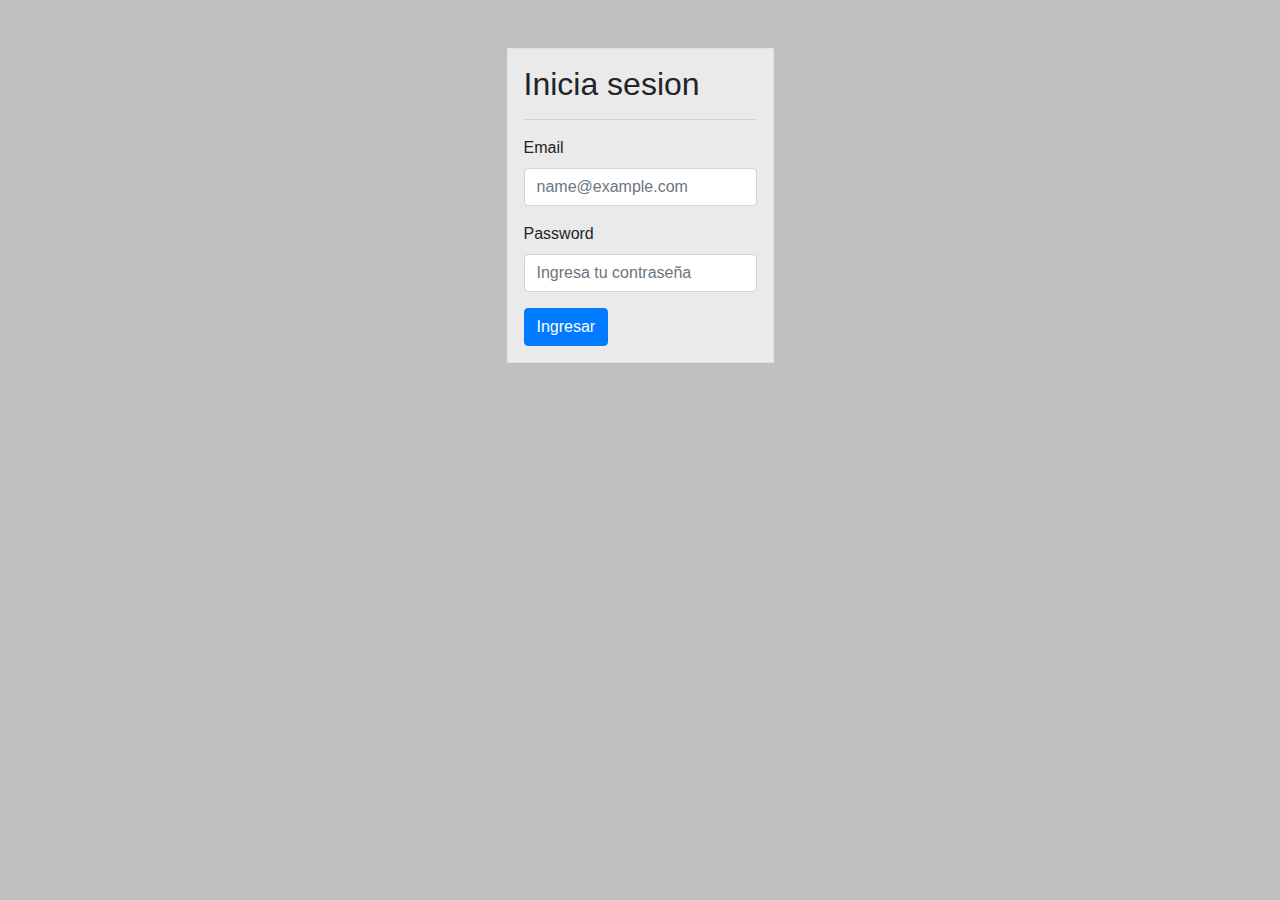
<file: index.html>
<!DOCTYPE html>
<html lang="es">
<head>
<meta charset="utf-8">
<meta name="viewport" content="width=device-width, initial-scale=1, shrink-to-fit=no">

<link rel="icon" type="image/png" href="img/logo.svg" />
<link rel="stylesheet" href="css/style.css">

<!-- Bootstrap CSS -->
<link rel="stylesheet" href="https://stackpath.bootstrapcdn.com/bootstrap/4.3.1/css/bootstrap.min.css"
    integrity="sha384-ggOyR0iXCbMQv3Xipma34MD+dH/1fQ784/j6cY/iJTQUOhcWr7x9JvoRxT2MZw1T" crossorigin="anonymous">

    <!-- icons  -->
<link href="https://fonts.googleapis.com/icon?family=Material+Icons"
        rel="stylesheet">

    <title>Login</title>
</head>
<body style="background-color: #c1bfbf;">

<div class="container">
    <div class="row">
        <div class="mx-auto border p-3 mt-5 " style="background-color: #EAEAEA;">
            <form>
                <h2>Inicia sesion</h2>
                <hr>
                <div class="form-group mt-2">
                    <label for="email">Email</label>
                    <input type="text" class="form-control" id="email" placeholder="name@example.com">
                </div>
                <div class="form-group">
                    <label for="password">Password</label>
                    <input type="email" class="form-control" id="password" placeholder="Ingresa tu contraseña">
                </div>
                <a href="home.html" role="button" class="btn btn-primary">Ingresar</a>
            </form>
        </div>
    </div>
</div>




    <!-- Optional JavaScript -->
<!-- jQuery first, then Popper.js, then Bootstrap JS -->
<script src="https://code.jquery.com/jquery-3.3.1.slim.min.js"
integrity="sha384-q8i/X+965DzO0rT7abK41JStQIAqVgRVzpbzo5smXKp4YfRvH+8abtTE1Pi6jizo" crossorigin="anonymous">
</script>
<script src="https://cdnjs.cloudflare.com/ajax/libs/popper.js/1.14.7/umd/popper.min.js"
integrity="sha384-UO2eT0CpHqdSJQ6hJty5KVphtPhzWj9WO1clHTMGa3JDZwrnQq4sF86dIHNDz0W1" crossorigin="anonymous">
</script>
<script src="https://stackpath.bootstrapcdn.com/bootstrap/4.3.1/js/bootstrap.min.js"
integrity="sha384-JjSmVgyd0p3pXB1rRibZUAYoIIy6OrQ6VrjIEaFf/nJGzIxFDsf4x0xIM+B07jRM" crossorigin="anonymous">
</script>
</body>

</html>
</file>
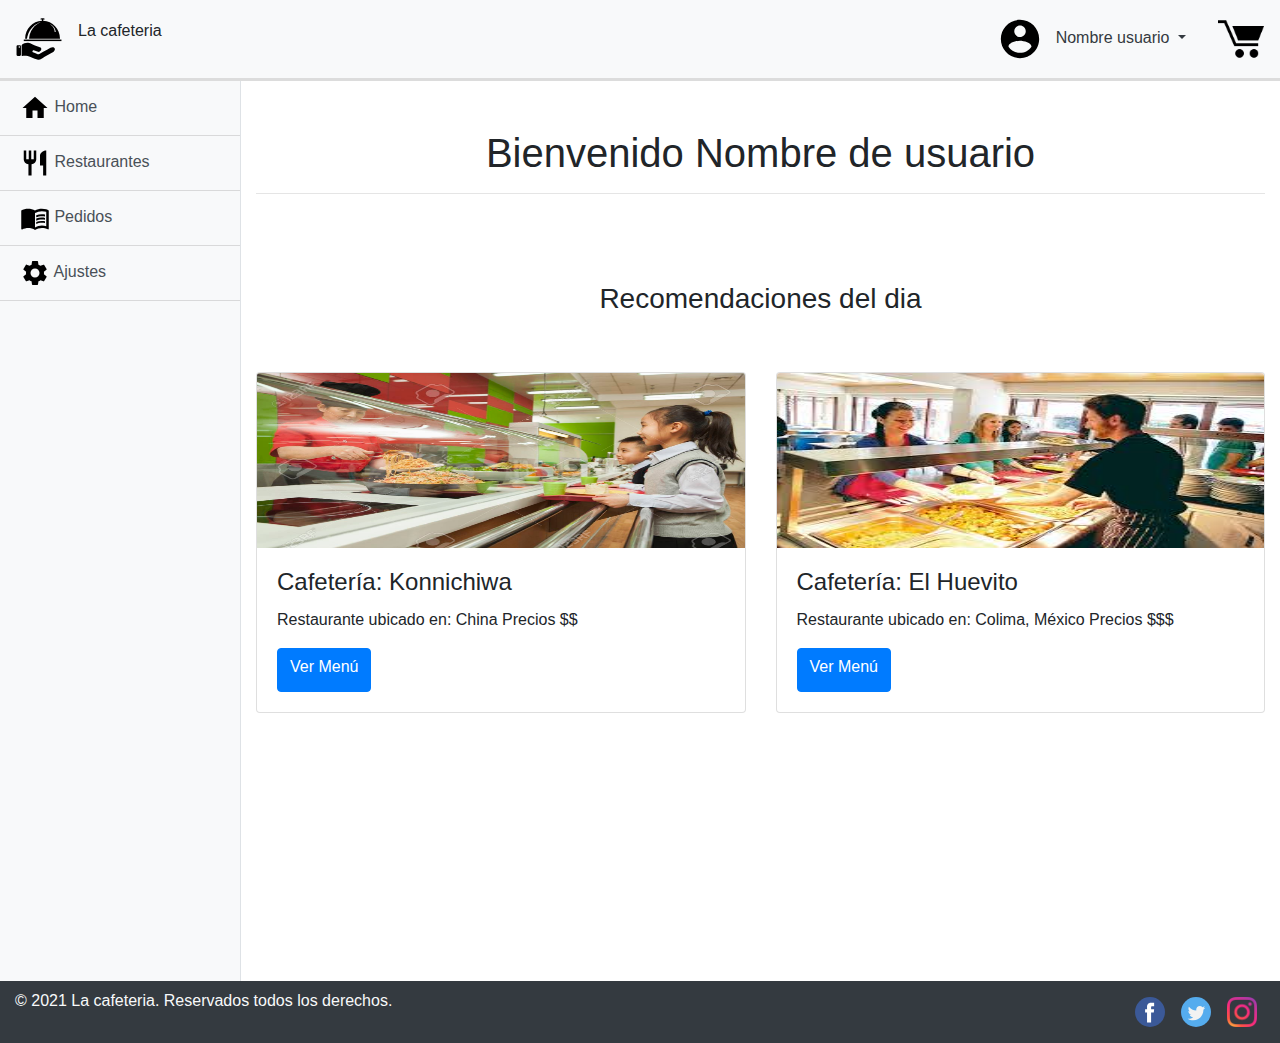
<file: home.html>
<!DOCTYPE html>
<html lang="es">
<head>
<meta charset="utf-8">
<meta name="viewport" content="width=device-width, initial-scale=1, shrink-to-fit=no">

<link rel="icon" type="image/png" href="img/logo.svg" />
<link rel="stylesheet" href="css/style.css">

<!-- Bootstrap CSS -->
<link rel="stylesheet" href="https://stackpath.bootstrapcdn.com/bootstrap/4.3.1/css/bootstrap.min.css"
    integrity="sha384-ggOyR0iXCbMQv3Xipma34MD+dH/1fQ784/j6cY/iJTQUOhcWr7x9JvoRxT2MZw1T" crossorigin="anonymous">

    <!-- icons  -->
<link href="https://fonts.googleapis.com/icon?family=Material+Icons"
        rel="stylesheet">

    <title>Home</title>
</head>
<body>
    <nav class="navbar navbar-expand-lg navbar-dark colorNavbar " id="navbar">
        <a class="navbar-brand" href="home.html">
            <img src="img/logo.svg"  width="46" height="46" class="d-inline-block align-top" alt="home" loading="lazy">
        </a>
    
        <div class="collapse navbar-collapse " id="navbarSupportedContent">
        <ul class="navbar-nav ">
            <li class="nav-item active">
                <p>La cafeteria</p>
            </li>
        </ul>
        </div>
        <div class="collapse navbar-collapse" id="navbarDropdown">
            <ul class="navbar-nav ml-auto mt-2 mt-lg-0">
                <li class="nav-item dropdown">
                    <a class="nav-link text-dark dropdown-toggle" href="#" role="button"
                    data-toggle="dropdown" aria-haspopup="true" aria-expanded="false" >
                    <img src="img/user.svg" width="46" height="46" alt="User" class="img-fluid rounded-circle avatar mr-2"/>
                    Nombre usuario
                    </a>
                <div class="dropdown-menu dropdown-menu-dark" aria-labelledby="navbarDropdown">
                    <a class="dropdown-item" href="settings.html">Mi perfil</a>
                    <div class="dropdown-divider"></div>
                    <a class="dropdown-item" href="#">Cerrar sesión</a>
                </div>
                </li>
            </ul>
            <div class="ml-4">
                <a href="#" aria-label="carrito">
                    <img src="img/cart.png" width="46" height="46" alt="">
                </a>
            </div>
            <div class="divider"></div>
        </div>
    </nav>

<div class="d-flex" id="wrapper">
    <div class="bg-light border-right" id="sidebar-wrapper">
        <div class="list-group list-group-flush">
            <a href="home.html" class="list-group-item list-group-item-action bg-light"><img src="img/home.svg" width="30" height="30" alt=""> Home</a>
            <a href="restaurant.html" class="list-group-item list-group-item-action bg-light"><img src="img/restaurant.svg" width="30" height="30" alt=""> Restaurantes</a>
            <a href="pedidos.html" class="list-group-item list-group-item-action bg-light"><img src="img/pedido.svg" width="30" height="30" alt=""> Pedidos</a>
            <a href="settings.html" class="list-group-item list-group-item-action bg-light"><img src="img/settings.svg" width="30" height="30" alt=""> Ajustes</a>
        </div>
        <div class="m-3 float-right">
        </div>
    </div>

    <!-- contenido de pagina  -->
    <div id="page-content-wrapper">
            <div class="container">
                <div class="row">
                    <div class="text-center mt-5 mb-4 col-12">
                        <h1 class="mb-3">Bienvenido Nombre de usuario</h1>
                        <hr>
                    </div>
                    <div class="text-center mt-5 mb-4 col-12">
                        <h3 class="mb-3">Recomendaciones del dia</h3>
                    </div>

                                    <!-- card  -->
                <div class="col-sm-12 col-md-6 mb-4 mt-3">
                    <div class="card " >
                    <img src="img/restaurantes/cafeteria1.jpg" width="288" height="175" class="card-img-top fadeimg" alt="">
                    <div class="card-body">
                        <h4 class="card-title">Cafetería: Konnichiwa</h4>
                        <p class="card-text">Restaurante ubicado en: China Precios $$</p>
                        <a href="menu.html" id="btnCard" class="btn btn-primary">Ver Menú</a>
                    </div>
                    </div>
                </div>
                <!-- card  -->
                <div class="col-sm-12 col-md-6 mb-4 mt-3">
                    <div class="card " >
                    <img src="img/restaurantes/cafeteria2.jpg" width="288" height="175" class="card-img-top fadeimg" alt="">
                    <div class="card-body">
                        <h4 class="card-title">Cafetería: El Huevito</h4>
                        <p class="card-text">Restaurante ubicado en: Colima, México Precios $$$</p>
                        <a href="menu.html" class="btn btn-primary" id="btnCard">Ver Menú</a>
                    </div>
                    </div>
                </div>
            </div>
        </div>
    </div>
    
</div>

<footer class=" bd-footer bg-dark text-light py-2">
    <div class="container-fluid">
        <div class="row">
            <div class="col-6 ">
                <p>© 2021 La cafeteria. Reservados todos los derechos.</p>
            </div>

            <div class="col-6">
                <div class="d-flex flex-row bd-highlight float-right">
                    <div class="p-2 bd-highlight">
                        <a href="https://www.facebook.com">
                            <img src="img/facebookn.svg" width="30" height="30" alt="facebook">
                        </a>
                    </div>
                    <div class="p-2 bd-highlight">
                        <a href="https://twitter.com">
                            <img src="img/gorjeo.svg" width="30" height="30" alt="twitter">
                        </a>
                    </div>
                    <div class="p-2 bd-highlight">
                        <a href="https://www.instagram.com">
                            <img src="img/insta.png" width="30" height="30" alt="instagram">
                        </a>
                    </div>
                </div>
            </div>
        </div>
    </div>
</footer>

<script>
    $("#menu-toggle").click(function(e) {
        e.preventDefault();
        $("#wrapper").toggleClass("toggled");
    });
</script>


    <!-- Optional JavaScript -->
<!-- jQuery first, then Popper.js, then Bootstrap JS -->
<script src="https://code.jquery.com/jquery-3.3.1.slim.min.js"
integrity="sha384-q8i/X+965DzO0rT7abK41JStQIAqVgRVzpbzo5smXKp4YfRvH+8abtTE1Pi6jizo" crossorigin="anonymous">
</script>
<script src="https://cdnjs.cloudflare.com/ajax/libs/popper.js/1.14.7/umd/popper.min.js"
integrity="sha384-UO2eT0CpHqdSJQ6hJty5KVphtPhzWj9WO1clHTMGa3JDZwrnQq4sF86dIHNDz0W1" crossorigin="anonymous">
</script>
<script src="https://stackpath.bootstrapcdn.com/bootstrap/4.3.1/js/bootstrap.min.js"
integrity="sha384-JjSmVgyd0p3pXB1rRibZUAYoIIy6OrQ6VrjIEaFf/nJGzIxFDsf4x0xIM+B07jRM" crossorigin="anonymous">
</script>
</body>

</html>
</file>
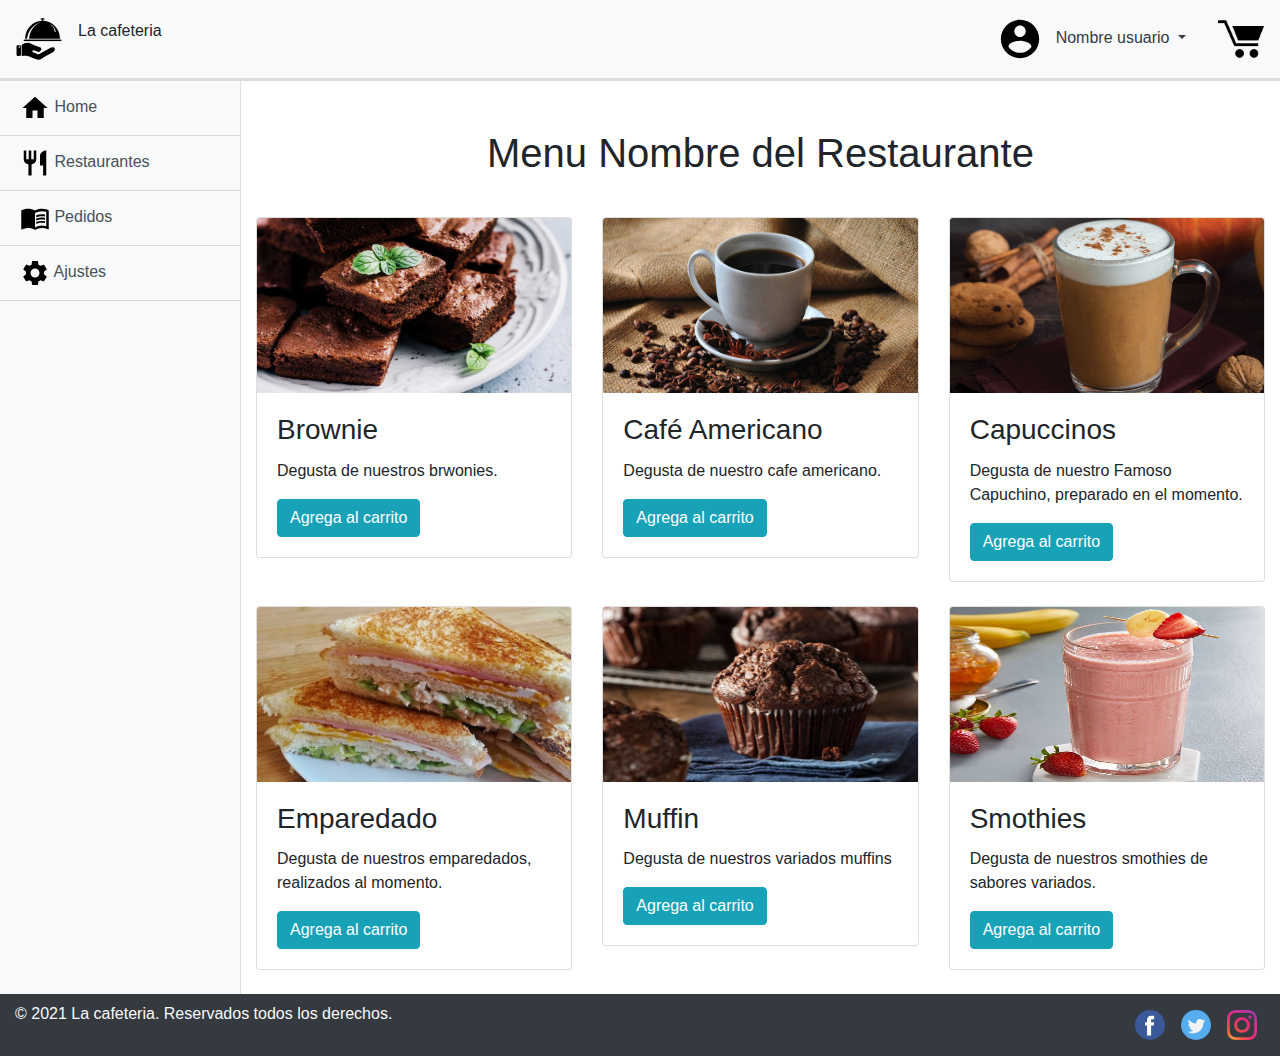
<file: menu.html>
<!DOCTYPE html>
<html lang="es">
<head>
<meta charset="utf-8">
<meta name="viewport" content="width=device-width, initial-scale=1, shrink-to-fit=no">

<link rel="icon" type="image/png" href="img/logo.svg" />
<link rel="stylesheet" href="css/style.css">

<!-- Bootstrap CSS -->
<link rel="stylesheet" href="https://stackpath.bootstrapcdn.com/bootstrap/4.3.1/css/bootstrap.min.css"
    integrity="sha384-ggOyR0iXCbMQv3Xipma34MD+dH/1fQ784/j6cY/iJTQUOhcWr7x9JvoRxT2MZw1T" crossorigin="anonymous">

    <!-- icons  -->
<link href="https://fonts.googleapis.com/icon?family=Material+Icons"
        rel="stylesheet">

    <title>Menu</title>
</head>
<body>
    <nav class="navbar navbar-expand-lg navbar-dark colorNavbar " id="navbar">
        <a class="navbar-brand" href="home.html">
            <img src="img/logo.svg"  width="46" height="46" class="d-inline-block align-top" alt="home" loading="lazy">
        </a>
    
        <div class="collapse navbar-collapse " id="navbarSupportedContent">
        <ul class="navbar-nav ">
            <li class="nav-item active">
                <p>La cafeteria</p>
            </li>
        </ul>
        </div>
        <div class="collapse navbar-collapse" id="navbarDropdown">
            <ul class="navbar-nav ml-auto mt-2 mt-lg-0">
                <li class="nav-item dropdown">
                    <a class="nav-link text-dark dropdown-toggle" href="#" role="button"
                    data-toggle="dropdown" aria-haspopup="true" aria-expanded="false" >
                    <img src="img/user.svg" width="46" height="46" alt="User" class="img-fluid rounded-circle avatar mr-2"/>
                    Nombre usuario
                    </a>
                <div class="dropdown-menu dropdown-menu-dark" aria-labelledby="navbarDropdown">
                    <a class="dropdown-item" href="settings.html">Mi perfil</a>
                    <div class="dropdown-divider"></div>
                    <a class="dropdown-item" href="#">Cerrar sesión</a>
                </div>
                </li>
            </ul>
            <div class="ml-4">
                <a href="#" aria-label="carrito">
                    <img src="img/cart.png" width="46" height="46" alt="">
                </a>
            </div>
            <div class="divider"></div>
        </div>
    </nav>

<div class="d-flex" id="wrapper">
    <div class="bg-light border-right" id="sidebar-wrapper">
        <div class="list-group list-group-flush">
            <a href="home.html" class="list-group-item list-group-item-action bg-light"><img src="img/home.svg" width="30" height="30" alt=""> Home</a>
            <a href="restaurant.html" class="list-group-item list-group-item-action bg-light"><img src="img/restaurant.svg" width="30" height="30" alt=""> Restaurantes</a>
            <a href="pedidos.html" class="list-group-item list-group-item-action bg-light"><img src="img/pedido.svg" width="30" height="30" alt=""> Pedidos</a>
            <a href="settings.html" class="list-group-item list-group-item-action bg-light"><img src="img/settings.svg" width="30" height="30" alt=""> Ajustes</a>
        </div>
        <div class="m-3 float-right">
        </div>
    </div>

    <!-- contenido de pagina  -->
    <div id="page-content-wrapper">
        <div class="container">
            <div class="row">
                <div class="text-center mt-5 mb-4 col-12">
                    <h1 class="mb-3">Menu Nombre del Restaurante</h1>
                </div>
            
                <div class="col-sm-12 col-md-4 mb-4">
                    <div class="card " >
                    <img src="img/restaurantes/brownie.jpg" width="288" height="175" class="card-img-top fadeimg" alt="...">
                    <div class="card-body">
                        <h3 class="card-title">Brownie</h3>
                        <p class="card-text">
                            Degusta de nuestros brwonies.
                        </p>
                        <a href="" class="btn btn-info borde">
                            Agrega al carrito
                        </a>
                    </div>
                    </div>
                </div>
            
                <div class="col-sm-12 col-md-4 mb-4">
                    <div class="card " >
                    <img src="img/restaurantes/cafe.jpg" width="288" height="175" class="card-img-top fadeimg" alt="...">
                    <div class="card-body">
                        <h3 class="card-title">Café Americano</h3>
                        <p class="card-text">
                            Degusta de nuestro cafe americano.
                        </p>
                        <a href="" class="btn btn-info borde">
                            Agrega al carrito
                        </a>
                    </div>
                    </div>
                </div>
            
                <div class="col-sm-12 col-md-4 mb-4">
                    <div class="card " >
                    <img src="img/restaurantes/capu.jpg" width="288" height="175" class="card-img-top fadeimg" alt="...">
                    <div class="card-body">
                        <h3 class="card-title">Capuccinos</h3>
                        <p class="card-text">
                            Degusta de nuestro Famoso Capuchino, preparado en el momento.
                        </p>
                        <a href="" class="btn btn-info borde">
                            Agrega al carrito
                        </a>
                    </div>
                    </div>
                </div>
        
                <div class="col-sm-12 col-md-4 mb-4">
                    <div class="card " >
                    <img src="img/restaurantes/emparedado.jpg" width="288" height="175" class="card-img-top fadeimg" alt="...">
                    <div class="card-body">
                        <h3 class="card-title">Emparedado</h3>
                        <p class="card-text">
                            Degusta de nuestros emparedados, realizados al momento.
                        </p>
                        <a href="" class="btn btn-info borde">
                            Agrega al carrito
                        </a>
                    </div>
                    </div>
                </div>
        
                <div class="col-sm-12 col-md-4 mb-4">
                    <div class="card " >
                    <img src="img/restaurantes/muffin.jpg" width="288" height="175" class="card-img-top fadeimg" alt="...">
                    <div class="card-body">
                        <h3 class="card-title">Muffin</h3>
                        <p class="card-text">
                            Degusta de nuestros variados muffins
                        </p>
                        <a href="" class="btn btn-info borde">
                            Agrega al carrito
                        </a>
                    </div>
                    </div>
                </div>
                <div class="col-sm-12 col-md-4 mb-4">
                    <div class="card " >
                    <img src="img/restaurantes/smoothie.jpg" width="288" height="175" class="card-img-top fadeimg" alt="...">
                    <div class="card-body">
                        <h3 class="card-title">Smothies</h3>
                        <p class="card-text">
                            Degusta de nuestros smothies de sabores variados.
                        </p>
                        <a href="" class="btn btn-info borde">
                            Agrega al carrito
                        </a>
                    </div>
                    </div>
                </div>
            </div>
        </div>
    </div>
    
</div>

<footer class=" bd-footer bg-dark text-light py-2">
    <div class="container-fluid">
        <div class="row">
            <div class="col-6 ">
                <p>© 2021 La cafeteria. Reservados todos los derechos.</p>
            </div>

            <div class="col-6">
                <div class="d-flex flex-row bd-highlight float-right">
                    <div class="p-2 bd-highlight">
                        <a href="https://www.facebook.com">
                            <img src="img/facebookn.svg" width="30" height="30" alt="facebook">
                        </a>
                    </div>
                    <div class="p-2 bd-highlight">
                        <a href="https://twitter.com">
                            <img src="img/gorjeo.svg" width="30" height="30" alt="twitter">
                        </a>
                    </div>
                    <div class="p-2 bd-highlight">
                        <a href="https://www.instagram.com">
                            <img src="img/insta.png" width="30" height="30" alt="instagram">
                        </a>
                    </div>
                </div>
            </div>
        </div>
    </div>
</footer>

<script>
    $("#menu-toggle").click(function(e) {
        e.preventDefault();
        $("#wrapper").toggleClass("toggled");
    });
</script>


    <!-- Optional JavaScript -->
<!-- jQuery first, then Popper.js, then Bootstrap JS -->
<script src="https://code.jquery.com/jquery-3.3.1.slim.min.js"
integrity="sha384-q8i/X+965DzO0rT7abK41JStQIAqVgRVzpbzo5smXKp4YfRvH+8abtTE1Pi6jizo" crossorigin="anonymous">
</script>
<script src="https://cdnjs.cloudflare.com/ajax/libs/popper.js/1.14.7/umd/popper.min.js"
integrity="sha384-UO2eT0CpHqdSJQ6hJty5KVphtPhzWj9WO1clHTMGa3JDZwrnQq4sF86dIHNDz0W1" crossorigin="anonymous">
</script>
<script src="https://stackpath.bootstrapcdn.com/bootstrap/4.3.1/js/bootstrap.min.js"
integrity="sha384-JjSmVgyd0p3pXB1rRibZUAYoIIy6OrQ6VrjIEaFf/nJGzIxFDsf4x0xIM+B07jRM" crossorigin="anonymous">
</script>
</body>

</html>
</file>
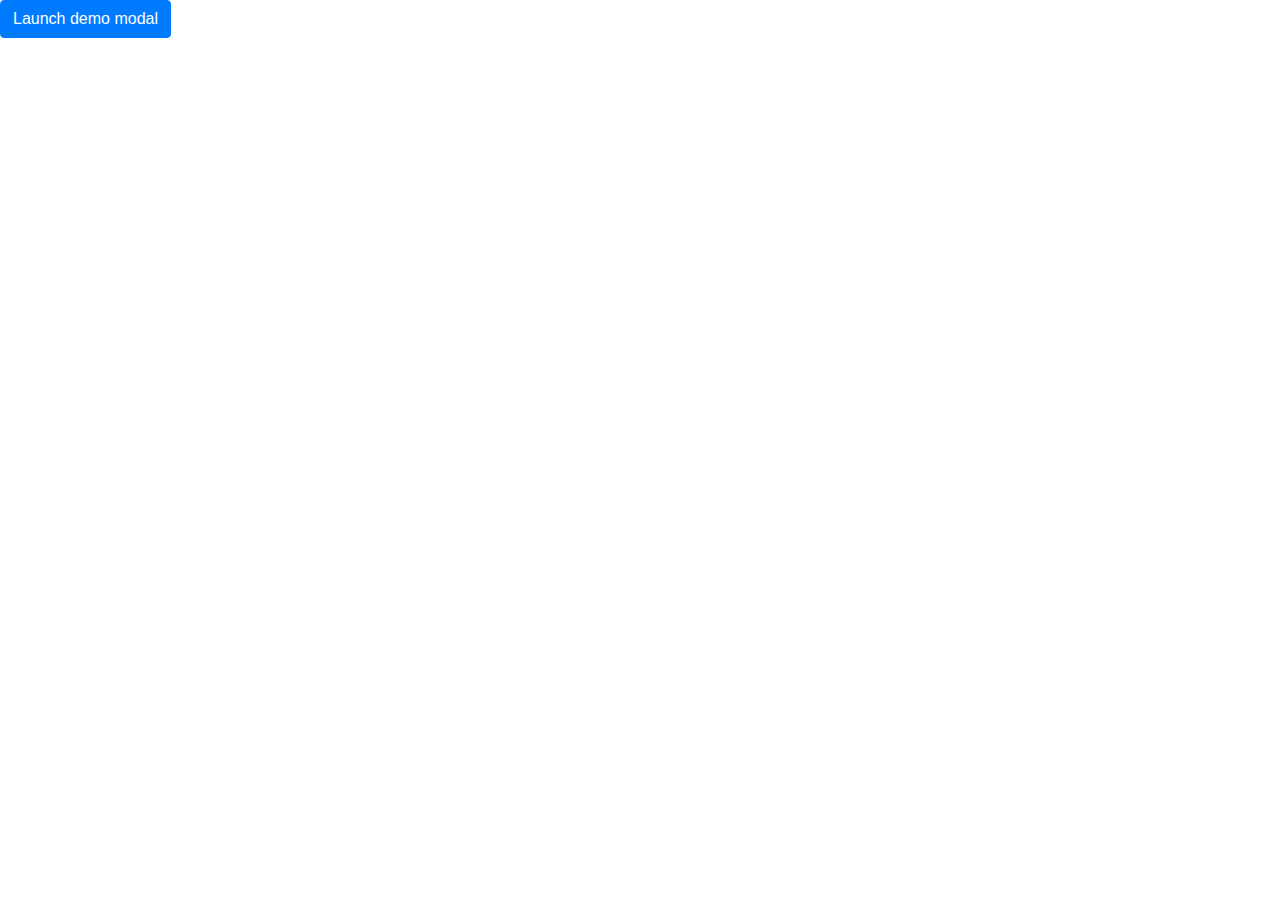
<file: modal.html>
<!DOCTYPE html>
<html lang="en">
<head>
    <meta charset="UTF-8">
    <meta name="viewport" content="width=device-width, initial-scale=1.0">
    <!-- Bootstrap CSS -->
    <link rel="stylesheet" href="https://stackpath.bootstrapcdn.com/bootstrap/4.3.1/css/bootstrap.min.css" integrity="sha384-ggOyR0iXCbMQv3Xipma34MD+dH/1fQ784/j6cY/iJTQUOhcWr7x9JvoRxT2MZw1T" crossorigin="anonymous">
    <link rel="stylesheet" href="css\style.css">
    <title>Document</title>
</head>
<body>
    <!-- Modal -->
    <!-- Button trigger modal -->
    <button type="button" class="btn btn-primary" data-toggle="modal" data-target="#exampleModal">
        Launch demo modal
    </button>
    
    <!-- Modal -->
    <div class="modal fade bd-example-modal-lg" id="exampleModal" tabindex="-1" role="dialog" aria-labelledby="exampleModalLabel" aria-hidden="true">
        <div class="modal-dialog modal-lg" role="document">
        <div class="modal-content">
            <div class="modal-header">
            <h5 class="modal-title" id="exampleModalLabel">Carrito de Compras</h5>
            <button type="button" class="close" data-dismiss="modal" aria-label="Close">
                <span aria-hidden="true">&times;</span>
            </button>
            </div>
            <div class="modal-body">
                <!-- inicia Row -->
                <div class="row mb-2">
                    <div class="col-3">
                        <img src="./img/comida/taco.jpg" class="img-fluid" alt="Responsive image">
                    </div>
                    <div class="col-3">Tacos al pastor</div>
                    <div class="col-3">
                        <div class="input-group mb-3">
                            <div class="input-group-prepend">
                              <button class="btn btn-outline-secondary" type="button">-</button>
                            </div>
                            <input type="number" class="form-control" placeholder="" aria-label="Cantidad" aria-describedby="basic-addon1">
                            <div class="input-group-append">
                                <button class="btn btn-outline-secondary" type="button">+</button>
                              </div>
                          </div>
                    </div>
                    <div class="col-2">
                        <div class="input-group mb-3">
                            <div class="input-group-prepend">
                              <span class="input-group-text">$</span>
                              <span class="input-group-text">0.00</span>
                            </div>
                          </div>
                    </div>
                </div>
                <!-- Termina Row -->
                <!-- inicia Row -->
                <div class="row mb-2">
                    <div class="col-3">
                        <img src="./img/comida/taco.jpg" class="img-fluid" alt="Responsive image">
                    </div>
                    <div class="col-3">Tacos al pastor</div>
                    <div class="col-3">
                        <div class="input-group mb-3">
                            <div class="input-group-prepend">
                              <button class="btn btn-outline-secondary" type="button">-</button>
                            </div>
                            <input type="number" class="form-control" placeholder="" aria-label="Cantidad" aria-describedby="basic-addon1">
                            <div class="input-group-append">
                                <button class="btn btn-outline-secondary" type="button">+</button>
                              </div>
                          </div>
                    </div>
                    <div class="col-3">
                        <div class="input-group mb-3">
                            <div class="input-group-prepend">
                              <span class="input-group-text">$</span>
                              <span class="input-group-text">0.00</span>
                            </div>
                          </div>
                    </div>
                </div>
                <!-- Termina Row -->
                <!-- inicia Row -->
                <div class="row mb-2">
                    <div class="col-3">
                        <img src="./img/comida/taco.jpg" class="img-fluid" alt="Responsive image">
                    </div>
                    <div class="col-3">Tacos al pastor</div>
                    <div class="col-3">
                        <div class="input-group mb-3">
                            <div class="input-group-prepend">
                              <button class="btn btn-outline-secondary" type="button">-</button>
                            </div>
                            <input type="number" class="form-control" placeholder="" aria-label="Cantidad" aria-describedby="basic-addon1">
                            <div class="input-group-append">
                                <button class="btn btn-outline-secondary" type="button">+</button>
                              </div>
                          </div>
                    </div>
                    <div class="col-2">
                        <div class="input-group mb-3">
                            <div class="input-group-prepend">
                              <span class="input-group-text">$</span>
                              <span class="input-group-text">0.00</span>
                            </div>
                          </div>
                    </div>
                </div>
                <!-- Termina Row -->
                
            </div>
            <div class="modal-footer">
            <button type="button" class="btn btn-secondary" data-dismiss="modal">Cerrar</button>
            <button type="button" class="btn btn-primary">Pagar</button>
            </div>
        </div>
        </div>
    </div>
    <!-- Acaba el modal -->
    <script src="https://code.jquery.com/jquery-3.2.1.slim.min.js" integrity="sha384-KJ3o2DKtIkvYIK3UENzmM7KCkRr/rE9/Qpg6aAZGJwFDMVNA/GpGFF93hXpG5KkN" crossorigin="anonymous"></script>
    <script src="https://cdnjs.cloudflare.com/ajax/libs/popper.js/1.12.9/umd/popper.min.js" integrity="sha384-ApNbgh9B+Y1QKtv3Rn7W3mgPxhU9K/ScQsAP7hUibX39j7fakFPskvXusvfa0b4Q" crossorigin="anonymous"></script>
    <script src="https://maxcdn.bootstrapcdn.com/bootstrap/4.0.0/js/bootstrap.min.js" integrity="sha384-JZR6Spejh4U02d8jOt6vLEHfe/JQGiRRSQQxSfFWpi1MquVdAyjUar5+76PVCmYl" crossorigin="anonymous"></script>
</body>
</html>
</file>
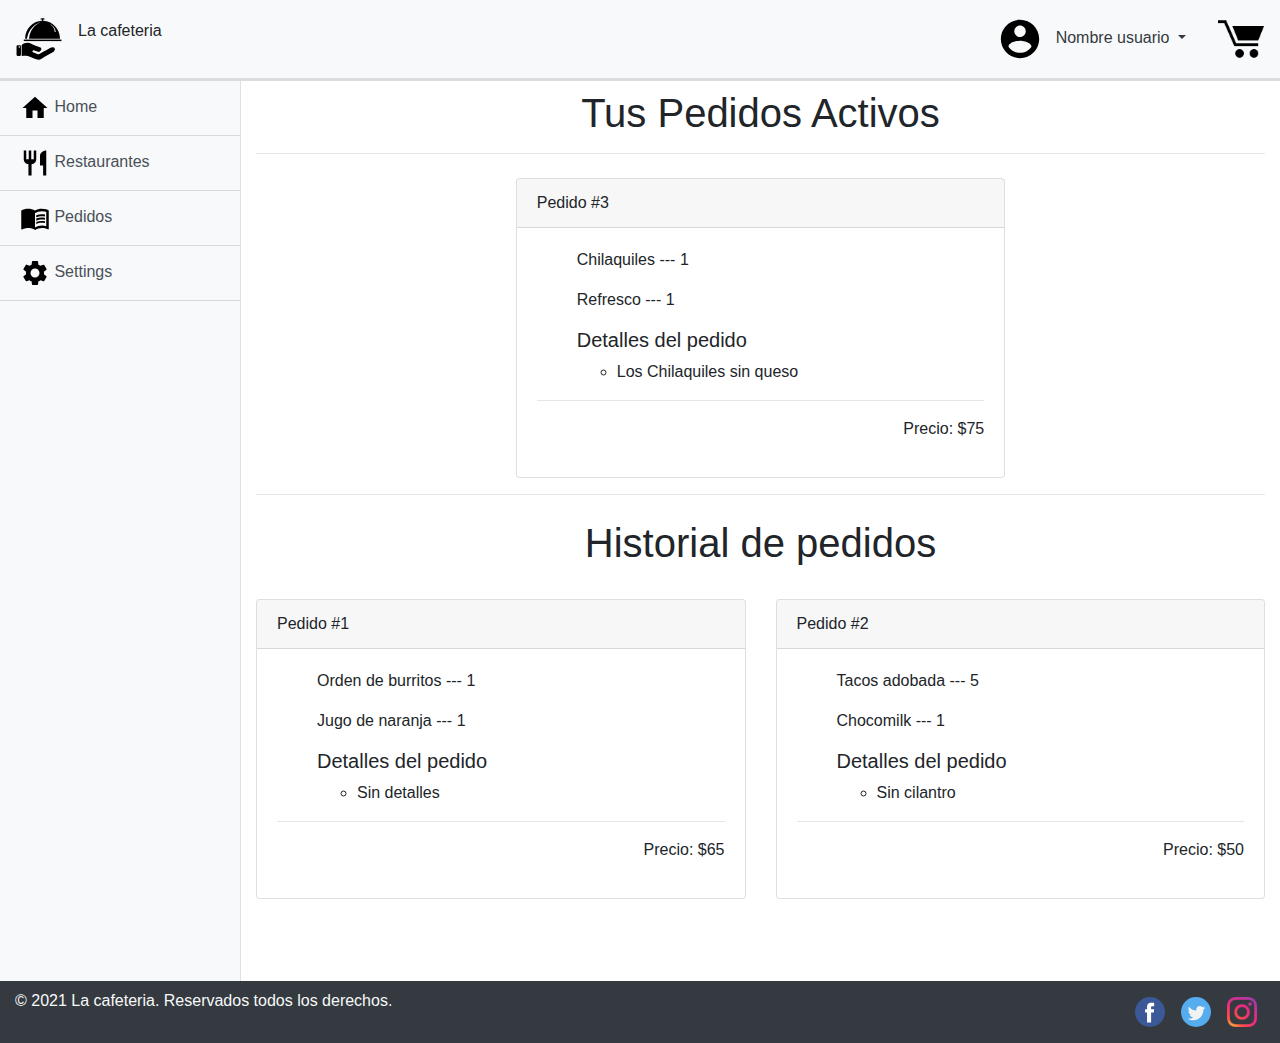
<file: pedidos.html>
<html lang="en">
<head>
<meta charset="utf-8">
<meta name="viewport" content="width=device-width, initial-scale=1, shrink-to-fit=no">

<link rel="icon" type="image/png" href="img/logo.svg" />
<link rel="stylesheet" href="css/style.css">

<!-- Bootstrap CSS -->
<link rel="stylesheet" href="https://stackpath.bootstrapcdn.com/bootstrap/4.3.1/css/bootstrap.min.css"
    integrity="sha384-ggOyR0iXCbMQv3Xipma34MD+dH/1fQ784/j6cY/iJTQUOhcWr7x9JvoRxT2MZw1T" crossorigin="anonymous">

    <!-- icons  -->
<link href="https://fonts.googleapis.com/icon?family=Material+Icons"
        rel="stylesheet">

    <title>Tus Pedidos</title>
</head>
<body>
    <nav class="navbar navbar-expand-lg navbar-dark colorNavbar " id="navbar">
        <a class="navbar-brand" href="index.html">
            <img src="img/logo.svg"  width="46" height="46" class="d-inline-block align-top" alt="home" loading="lazy">
        </a>
        </button>
    
        <div class="collapse navbar-collapse " id="navbarSupportedContent">
        <ul class="navbar-nav ">
            <li class="nav-item active">
                <p>La cafeteria</p>
            </li>
        </ul>
        </div>
        <div class="collapse navbar-collapse" id="navbarDropdown">
            <ul class="navbar-nav ml-auto mt-2 mt-lg-0">
                <li class="nav-item dropdown">
                    <a class="nav-link text-dark dropdown-toggle" href="#" id="navbarDropdown" role="button"
                    data-toggle="dropdown" aria-haspopup="true" aria-expanded="false" aria-label="Dropdown User Menu">
                    <img src="img/user.svg" width="46" height="46" class="img-fluid rounded-circle avatar mr-2"
                    alt="User" />
                    Nombre usuario
                    </a>
                <div class="dropdown-menu dropdown-menu-dark" aria-labelledby="navbarDropdown">
                    <a class="dropdown-item" href="#">Mi perfil</a>
                    <div class="dropdown-divider"></div>
                    <a class="dropdown-item" href="#">Cerrar sesión</a>
                </div>
                </li>
            </ul>
            <div class="ml-4">
                <a href="">
                    <img src="img/cart.png" width="46" height="46" alt="">
                </a>
            </div>
            <div class="divider"></div>
        </div>
    </nav>

<div class="d-flex" id="wrapper">
    <div class="bg-light border-right" id="sidebar-wrapper">
        <div class="list-group list-group-flush">
            <a href="index.html" class="list-group-item list-group-item-action bg-light"><img src="img/home.svg" width="30" height="30" alt=""> Home</a>
            <a href="restaurant.html" class="list-group-item list-group-item-action bg-light"><img src="img/restaurant.svg" width="30" height="30" alt=""> Restaurantes</a>
            <a href="pedidos.html" class="list-group-item list-group-item-action bg-light"><img src="img/pedido.svg" width="30" height="30" alt=""> Pedidos</a>
            <a href="settings.html" class="list-group-item list-group-item-action bg-light"><img src="img/settings.svg" width="30" height="30" alt=""> Settings</a>
        </div>
        <div class="m-3 float-right">
        </div>
    </div>

    <!-- contenido de pagina  -->
    <div id="page-content-wrapper">
        <div class="container-fluid">
            <div class="row">
                <div class="col-12 text-center mt-2">
                    <h1>Tus Pedidos Activos</h1>
                    <hr>
                </div>
                <div class="col-6 mx-auto mt-2">
                    <div class="card">
                        <div class="card-header">
                            Pedido #3
                        </div>
                        <div class="card-body">
                            <ul style="list-style-type:none;">
                                <li>
                                    <p>Chilaquiles --- 1</p>
                                </li>
                                <li>
                                    <p>Refresco --- 1</p>
                                </li>
                                <li>
                                    <h5>
                                        Detalles del pedido
                                    </h5>
                                </li>
                                <ul>
                                    <li>
                                        Los Chilaquiles sin queso
                                    </li>
                                </ul>
                            </ul>
                            <hr>
                            <div class="float-right">
                                <p>Precio: $75</p>
                            </div>
                        </div>
                    </div>
                </div>
            </div>
            <hr>
        </div>

        <div class="container">
            <div class="row">
                <div class="col-12 text-center mt-2">
                    <h1>Historial de pedidos</h1>
                </div>

                <div class="col-6 mx-auto my-4">
                    <div class="card">
                        <div class="card-header">
                            Pedido #1
                        </div>
                        <div class="card-body">
                            <ul style="list-style-type:none;">
                                <li>
                                    <p>Orden de burritos --- 1</p>
                                </li>
                                <li>
                                    <p>Jugo de naranja --- 1</p>
                                </li>
                                <li>
                                    <h5>
                                        Detalles del pedido
                                    </h5>
                                </li>
                                <ul>
                                    <li>
                                        <p>Sin detalles</p>
                                    </li>
                                </ul>
                            </ul>
                            <hr>
                            <div class="float-right">
                                <p>Precio: $65</p>
                            </div>
                        </div>
                    </div>
                </div>

                <div class="col-6 mx-auto my-4">
                    <div class="card">
                        <div class="card-header">
                            Pedido #2
                        </div>
                        <div class="card-body">
                            <ul style="list-style-type:none;">
                                <li>
                                    <p>Tacos adobada --- 5</p>
                                </li>
                                <li>
                                    <p>Chocomilk --- 1</p>
                                </li>
                                <li>
                                    <h5>
                                        Detalles del pedido
                                    </h5>
                                </li>
                                <ul>
                                    <li>
                                        Sin cilantro
                                    </li>
                                </ul>
                            </ul>
                            <hr>
                            <div class="float-right">
                                <p>Precio: $50</p>
                            </div>
                        </div>
                    </div>
                </div>
            </div>
        </div>
    </div>
    
</div>

<footer class=" bd-footer bg-dark text-light py-2">
    <div class="container-fluid">
        <div class="row">
            <div class="col-6 ">
                <p>© 2021 La cafeteria. Reservados todos los derechos.</p>
            </div>

            <div class="col-6">
                <div class="d-flex flex-row bd-highlight float-right">
                    <div class="p-2 bd-highlight">
                        <a href="https://www.facebook.com">
                            <img src="img/facebookn.svg" width="30" height="30" alt="">
                        </a>
                    </div>
                    <div class="p-2 bd-highlight">
                        <a href="https://twitter.com">
                            <img src="img/gorjeo.svg" width="30" height="30" alt="">
                        </a>
                    </div>
                    <div class="p-2 bd-highlight">
                        <a href="https://www.instagram.com">
                            <img src="img/insta.png" width="30" height="30" alt="">
                        </a>
                    </div>
                </div>
            </div>
        </div>
    </div>
</footer>

<script>
    $("#menu-toggle").click(function(e) {
        e.preventDefault();
        $("#wrapper").toggleClass("toggled");
    });
</script>


    <!-- Optional JavaScript -->
<!-- jQuery first, then Popper.js, then Bootstrap JS -->
<script src="https://code.jquery.com/jquery-3.3.1.slim.min.js"
integrity="sha384-q8i/X+965DzO0rT7abK41JStQIAqVgRVzpbzo5smXKp4YfRvH+8abtTE1Pi6jizo" crossorigin="anonymous">
</script>
<script src="https://cdnjs.cloudflare.com/ajax/libs/popper.js/1.14.7/umd/popper.min.js"
integrity="sha384-UO2eT0CpHqdSJQ6hJty5KVphtPhzWj9WO1clHTMGa3JDZwrnQq4sF86dIHNDz0W1" crossorigin="anonymous">
</script>
<script src="https://stackpath.bootstrapcdn.com/bootstrap/4.3.1/js/bootstrap.min.js"
integrity="sha384-JjSmVgyd0p3pXB1rRibZUAYoIIy6OrQ6VrjIEaFf/nJGzIxFDsf4x0xIM+B07jRM" crossorigin="anonymous">
</script>
</body>

</html>
</file>
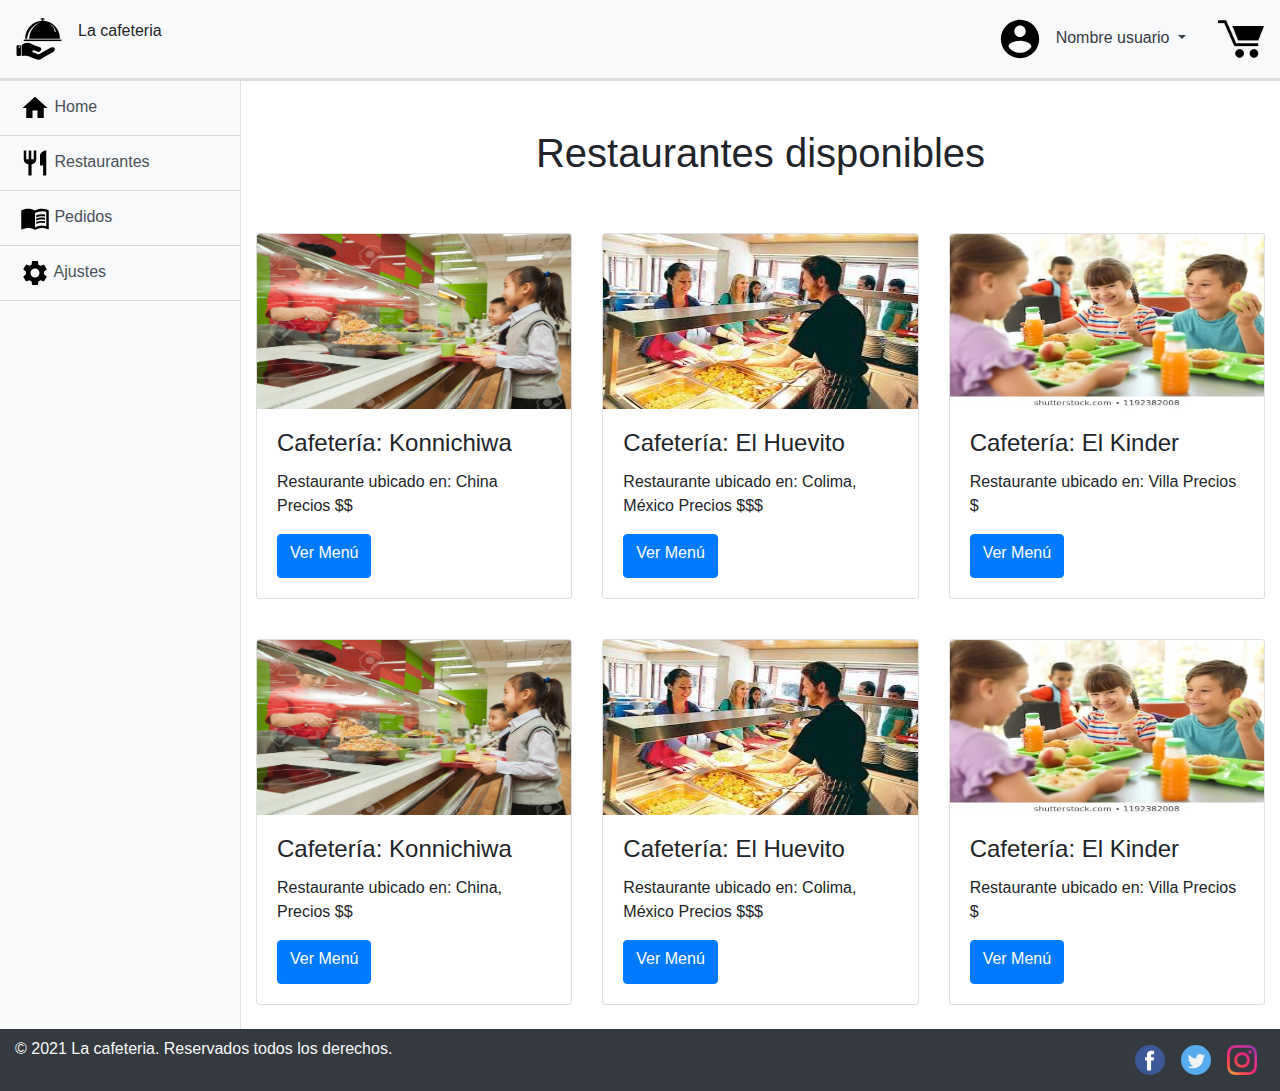
<file: restaurant.html>
<!DOCTYPE html>
<html lang="es">
<head>
<meta charset="utf-8">
<meta name="La cafeteria" content="width=device-width, initial-scale=1, shrink-to-fit=no">

<link rel="icon" type="image/png" href="img/logo.svg" />
<link rel="stylesheet" href="css/style.css">

<!-- Bootstrap CSS -->
<link rel="stylesheet" href="https://stackpath.bootstrapcdn.com/bootstrap/4.3.1/css/bootstrap.min.css"
    integrity="sha384-ggOyR0iXCbMQv3Xipma34MD+dH/1fQ784/j6cY/iJTQUOhcWr7x9JvoRxT2MZw1T" crossorigin="anonymous">

    <!-- icons  -->
<link href="https://fonts.googleapis.com/icon?family=Material+Icons"
        rel="stylesheet">

    <title>Restaurantes</title>
</head>
<body>
    <nav class="navbar navbar-expand-lg navbar-dark colorNavbar " id="navbar">
        <a class="navbar-brand" href="home.html">
            <img src="img/logo.svg"  width="46" height="46" class="d-inline-block align-top" alt="home" loading="lazy">
        </a>
    
        <div class="collapse navbar-collapse " id="navbarSupportedContent">
        <ul class="navbar-nav ">
            <li class="nav-item active">
                <p>La cafeteria</p>
            </li>
        </ul>
        </div>
        <div class="collapse navbar-collapse" id="navbarDropdown">
            <ul class="navbar-nav ml-auto mt-2 mt-lg-0">
                <li class="nav-item dropdown">
                    <a class="nav-link text-dark dropdown-toggle" href="#" role="button"
                    data-toggle="dropdown" aria-haspopup="true" aria-expanded="false" >
                    <img src="img/user.svg" width="46" height="46" alt="User" class="img-fluid rounded-circle avatar mr-2"/>
                    Nombre usuario
                    </a>
                <div class="dropdown-menu dropdown-menu-dark" aria-labelledby="navbarDropdown">
                    <a class="dropdown-item" href="settings.html">Mi perfil</a>
                    <div class="dropdown-divider"></div>
                    <a class="dropdown-item" href="#">Cerrar sesión</a>
                </div>
                </li>
            </ul>
            <div class="ml-4">
                <a href="#" aria-label="carrito">
                    <img src="img/cart.png" width="46" height="46" alt="">
                </a>
            </div>
            <div class="divider"></div>
        </div>
    </nav>

<div class="d-flex" id="wrapper">
    <div class="bg-light border-right" id="sidebar-wrapper">
        <div class="list-group list-group-flush">
            <a href="home.html" class="list-group-item list-group-item-action bg-light"><img src="img/home.svg" width="30" height="30" alt=""> Home</a>
            <a href="restaurant.html" class="list-group-item list-group-item-action bg-light"><img src="img/restaurant.svg" width="30" height="30" alt=""> Restaurantes</a>
            <a href="pedidos.html" class="list-group-item list-group-item-action bg-light"><img src="img/pedido.svg" width="30" height="30" alt=""> Pedidos</a>
            <a href="settings.html" class="list-group-item list-group-item-action bg-light"><img src="img/settings.svg" width="30" height="30" alt=""> Ajustes</a>
        </div>
        <div class="m-3 float-right">
        </div>
    </div>

    <!-- contenido de pagina  -->
    <div id="page-content-wrapper">
        <div class="container">
            <div class="row">
                <div class="text-center mt-5 mb-4 col-12">
                    <h1 class="mb-3">Restaurantes disponibles</h1>
                </div>
                <!-- card  -->
                <div class="col-sm-12 col-md-4 mb-4 mt-3">
                    <div class="card " >
                    <img src="img/restaurantes/cafeteria1.jpg" width="288" height="175" class="card-img-top fadeimg" alt="">
                    <div class="card-body">
                        <h4 class="card-title">Cafetería: Konnichiwa</h4>
                        <p class="card-text">Restaurante ubicado en: China Precios $$</p>
                        <a href="menu.html" id="btnCard" class="btn btn-primary">Ver Menú</a>
                    </div>
                    </div>
                </div>
                <!-- card  -->
                <div class="col-sm-12 col-md-4 mb-4 mt-3">
                    <div class="card " >
                    <img src="img/restaurantes/cafeteria2.jpg" width="288" height="175" class="card-img-top fadeimg" alt="">
                    <div class="card-body">
                        <h4 class="card-title">Cafetería: El Huevito</h4>
                        <p class="card-text">Restaurante ubicado en: Colima, México Precios $$$</p>
                        <a href="menu.html" class="btn btn-primary" id="btnCard">Ver Menú</a>
                    </div>
                    </div>
                </div>
                <!-- card  -->
                <div class="col-sm-12 col-md-4 mb-4 mt-3">
                    <div class="card " >
                    <img src="img/restaurantes/cafeteria3.jpg" width="288" height="175" class="card-img-top fadeimg" alt="">
                    <div class="card-body">
                        <h4 class="card-title">Cafetería: El Kinder</h4>
                        <p class="card-text">Restaurante ubicado en: Villa Precios $</p>
                        <a href="menu.html" class="btn btn-primary" id="btnCard">Ver Menú</a>
                    </div>
                    </div>
                </div>
                <!-- card  -->
                <div class="col-sm-12 col-md-4 mb-4 mt-3">
                    <div class="card " >
                    <img src="img/restaurantes/cafeteria1.jpg" width="288" height="175" class="card-img-top fadeimg" alt="">
                    <div class="card-body">
                        <h4 class="card-title">Cafetería: Konnichiwa</h4>
                        <p class="card-text">Restaurante ubicado en: China, Precios $$</p>
                        <a href="menu.html" id="btnCard" class="btn btn-primary">Ver Menú</a>
                    </div>
                    </div>
                </div>
                <!-- card  -->
                <div class="col-sm-12 col-md-4 mb-4 mt-3">
                    <div class="card " >
                    <img src="img/restaurantes/cafeteria2.jpg" width="288" height="175" class="card-img-top fadeimg" alt="">
                    <div class="card-body">
                        <h4 class="card-title">Cafetería: El Huevito</h4>
                        <p class="card-text">Restaurante ubicado en: Colima, México Precios $$$</p>
                        <a href="menu.html" class="btn btn-primary" id="btnCard">Ver Menú</a>
                    </div>
                    </div>
                </div>
                <!-- card  -->
                <div class="col-sm-12 col-md-4 mb-4 mt-3">
                    <div class="card " >
                    <img src="img/restaurantes/cafeteria3.jpg" width="288" height="175" class="card-img-top fadeimg" alt="">
                    <div class="card-body">
                        <h4 class="card-title">Cafetería: El Kinder</h4>
                        <p class="card-text">Restaurante ubicado en: Villa Precios $</p>
                        <a href="menu.html" class="btn btn-primary" id="btnCard">Ver Menú</a>
                    </div>
                    </div>
                </div>
            </div>
        </div>
    </div>
    
</div>
    
</div>

<footer class=" bd-footer bg-dark text-light py-2">
    <div class="container-fluid">
        <div class="row">
            <div class="col-6 ">
                <p>© 2021 La cafeteria. Reservados todos los derechos.</p>
            </div>

            <div class="col-6">
                <div class="d-flex flex-row bd-highlight float-right">
                    <div class="p-2 bd-highlight">
                        <a href="https://www.facebook.com">
                            <img src="img/facebookn.svg" width="30" height="30" alt="facebook">
                        </a>
                    </div>
                    <div class="p-2 bd-highlight">
                        <a href="https://twitter.com">
                            <img src="img/gorjeo.svg" width="30" height="30" alt="twitter">
                        </a>
                    </div>
                    <div class="p-2 bd-highlight">
                        <a href="https://www.instagram.com">
                            <img src="img/insta.png" width="30" height="30" alt="instagram">
                        </a>
                    </div>
                </div>
            </div>
        </div>
    </div>
</footer>

<script>
    $("#menu-toggle").click(function(e) {
        e.preventDefault();
        $("#wrapper").toggleClass("toggled");
    });
</script>


    <!-- Optional JavaScript -->
<!-- jQuery first, then Popper.js, then Bootstrap JS -->
<script src="https://code.jquery.com/jquery-3.3.1.slim.min.js"
integrity="sha384-q8i/X+965DzO0rT7abK41JStQIAqVgRVzpbzo5smXKp4YfRvH+8abtTE1Pi6jizo" crossorigin="anonymous">
</script>
<script src="https://cdnjs.cloudflare.com/ajax/libs/popper.js/1.14.7/umd/popper.min.js"
integrity="sha384-UO2eT0CpHqdSJQ6hJty5KVphtPhzWj9WO1clHTMGa3JDZwrnQq4sF86dIHNDz0W1" crossorigin="anonymous">
</script>
<script src="https://stackpath.bootstrapcdn.com/bootstrap/4.3.1/js/bootstrap.min.js"
integrity="sha384-JjSmVgyd0p3pXB1rRibZUAYoIIy6OrQ6VrjIEaFf/nJGzIxFDsf4x0xIM+B07jRM" crossorigin="anonymous">
</script>
</body>

</html>
</file>
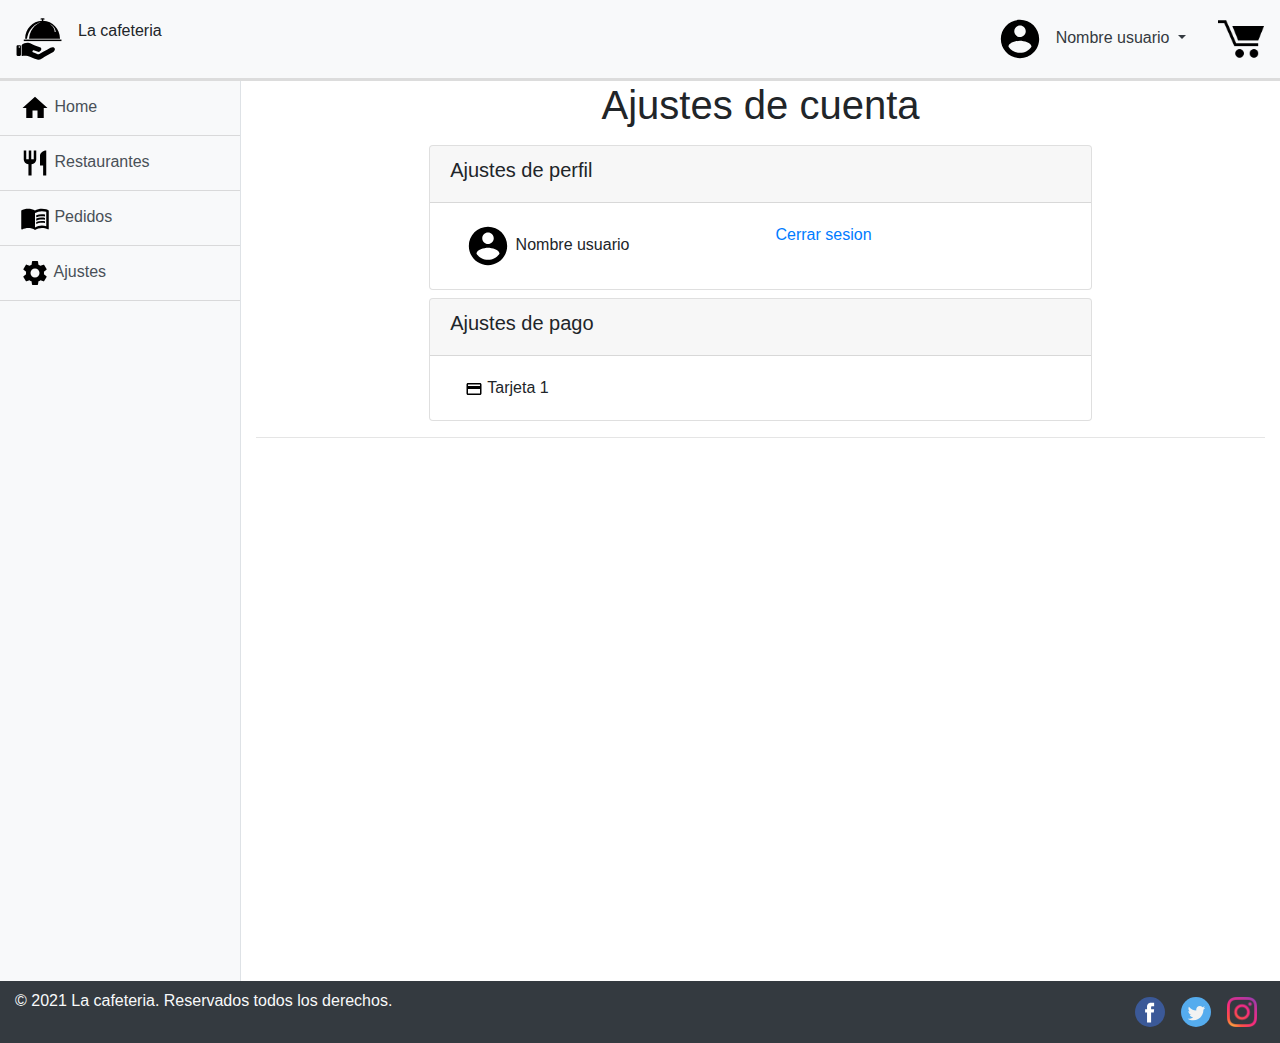
<file: settings.html>
<html lang="en">
<head>
<meta charset="utf-8">
<meta name="viewport" content="width=device-width, initial-scale=1, shrink-to-fit=no">

<link rel="icon" type="image/png" href="img/logo.svg" />
<link rel="stylesheet" href="css/style.css">

<!-- Bootstrap CSS -->
<link rel="stylesheet" href="https://stackpath.bootstrapcdn.com/bootstrap/4.3.1/css/bootstrap.min.css"
    integrity="sha384-ggOyR0iXCbMQv3Xipma34MD+dH/1fQ784/j6cY/iJTQUOhcWr7x9JvoRxT2MZw1T" crossorigin="anonymous">

    <!-- icons  -->
<link href="https://fonts.googleapis.com/icon?family=Material+Icons"
        rel="stylesheet">

    <title>Ajustes</title>
</head>
<body>
    <nav class="navbar navbar-expand-lg navbar-dark colorNavbar " id="navbar">
        <a class="navbar-brand" href="index.html">
            <img src="img/logo.svg"  width="46" height="46" class="d-inline-block align-top" alt="home" loading="lazy">
        </a>
        </button>
    
        <div class="collapse navbar-collapse " id="navbarSupportedContent">
        <ul class="navbar-nav ">
            <li class="nav-item active">
                <p>La cafeteria</p>
            </li>
        </ul>
        </div>
        <div class="collapse navbar-collapse" id="navbarDropdown">
            <ul class="navbar-nav ml-auto mt-2 mt-lg-0">
                <li class="nav-item dropdown">
                    <a class="nav-link text-dark dropdown-toggle" href="#" id="navbarDropdown" role="button"
                    data-toggle="dropdown" aria-haspopup="true" aria-expanded="false" aria-label="Dropdown User Menu">
                    <img src="img/user.svg" width="46" height="46" class="img-fluid rounded-circle avatar mr-2"
                    alt="User" />
                    Nombre usuario
                    </a>
                <div class="dropdown-menu dropdown-menu-dark" aria-labelledby="navbarDropdown">
                    <a class="dropdown-item" href="#">Mi perfil</a>
                    <div class="dropdown-divider"></div>
                    <a class="dropdown-item" href="#">Cerrar sesión</a>
                </div>
                </li>
            </ul>
            <div class="ml-4">
                <a href="">
                    <img src="img/cart.png" width="46" height="46" alt="">
                </a>
            </div>
            <div class="divider"></div>
        </div>
    </nav>

<div class="d-flex" id="wrapper">
    <div class="bg-light border-right" id="sidebar-wrapper">
        <div class="list-group list-group-flush">
            <a href="index.html" class="list-group-item list-group-item-action bg-light"><img src="img/home.svg" width="30" height="30" alt=""> Home</a>
            <a href="restaurant.html" class="list-group-item list-group-item-action bg-light"><img src="img/restaurant.svg" width="30" height="30" alt=""> Restaurantes</a>
            <a href="pedidos.html" class="list-group-item list-group-item-action bg-light"><img src="img/pedido.svg" width="30" height="30" alt=""> Pedidos</a>
            <a href="settings.html" class="list-group-item list-group-item-action bg-light"><img src="img/settings.svg" width="30" height="30" alt=""> Ajustes</a>
        </div>
        <div class="m-3 float-right">
        </div>
    </div>

    <!-- contenido de pagina  -->
    <div id="page-content-wrapper">
        <div class="text-center">
            <h1>Ajustes de cuenta</h1>
        </div>
        <div class="container-fluid">
            <div class="row">

                <div class="col-8 mx-auto mt-2">
                    <div class="card">
                        <div class="card-header">
                            <h5>Ajustes de perfil</h5>
                        </div>
                        <div class="card-body">
                            <div class="container">
                                <div class="row">
                                    <div class="col-6">
                                        <a ><img src="img/user.svg" width="46" height="46" alt=""> Nombre usuario</a>
                                    </div>
                                    <div class="col-6">
                                        <a href="">Cerrar sesion</a>
                                    </div>
                                </div>
                            </div>
                        </div>
                    </div>
                </div>

                <div class="col-8 mx-auto mt-2">
                    <div class="card">
                        <div class="card-header">
                            <h5>Ajustes de pago</h5>
                        </div>
                        <div class="card-body">
                            <div class="container">
                                <div class="row">
                                    <div class="col-6">
                                        <a><img src="img/payment.svg" alt=""> Tarjeta 1</a>
                                    </div>
                                </div>
                            </div>
                        </div>
                    </div>
                </div>
            </div>
            <hr>
        </div>

    </div>
    
</div>

<footer class=" bd-footer bg-dark text-light py-2">
    <div class="container-fluid">
        <div class="row">
            <div class="col-6 ">
                <p>© 2021 La cafeteria. Reservados todos los derechos.</p>
            </div>

            <div class="col-6">
                <div class="d-flex flex-row bd-highlight float-right">
                    <div class="p-2 bd-highlight">
                        <a href="https://www.facebook.com">
                            <img src="img/facebookn.svg" width="30" height="30" alt="">
                        </a>
                    </div>
                    <div class="p-2 bd-highlight">
                        <a href="https://twitter.com">
                            <img src="img/gorjeo.svg" width="30" height="30" alt="">
                        </a>
                    </div>
                    <div class="p-2 bd-highlight">
                        <a href="https://www.instagram.com">
                            <img src="img/insta.png" width="30" height="30" alt="">
                        </a>
                    </div>
                </div>
            </div>
        </div>
    </div>
</footer>

<script>
    $("#menu-toggle").click(function(e) {
        e.preventDefault();
        $("#wrapper").toggleClass("toggled");
    });
</script>


    <!-- Optional JavaScript -->
<!-- jQuery first, then Popper.js, then Bootstrap JS -->
<script src="https://code.jquery.com/jquery-3.3.1.slim.min.js"
integrity="sha384-q8i/X+965DzO0rT7abK41JStQIAqVgRVzpbzo5smXKp4YfRvH+8abtTE1Pi6jizo" crossorigin="anonymous">
</script>
<script src="https://cdnjs.cloudflare.com/ajax/libs/popper.js/1.14.7/umd/popper.min.js"
integrity="sha384-UO2eT0CpHqdSJQ6hJty5KVphtPhzWj9WO1clHTMGa3JDZwrnQq4sF86dIHNDz0W1" crossorigin="anonymous">
</script>
<script src="https://stackpath.bootstrapcdn.com/bootstrap/4.3.1/js/bootstrap.min.js"
integrity="sha384-JjSmVgyd0p3pXB1rRibZUAYoIIy6OrQ6VrjIEaFf/nJGzIxFDsf4x0xIM+B07jRM" crossorigin="anonymous">
</script>
</body>

</html>
</file>
<file: css/style.css>
#navbar{
    background-color: #F8F9FA;
    border-bottom: solid;
    border-color: gainsboro;
}

#wrapper {
    overflow-x: hidden;
 }

#sidebar-wrapper {
  min-height: 100vh;
  margin-left: -15rem;
  -webkit-transition: margin .25s ease-out;
  -moz-transition: margin .25s ease-out;
  -o-transition: margin .25s ease-out;
  transition: margin .25s ease-out;
}

#sidebar-wrapper .sidebar-heading {
  padding: 0.875rem 1.25rem;
  font-size: 1.2rem;
}

#sidebar-wrapper .list-group {
  width: 15rem;
}

#page-content-wrapper {
  min-width: 100vw;
}

#wrapper.toggled #sidebar-wrapper {
  margin-left: 0;
}

@media (min-width: 768px) {
  #sidebar-wrapper {
    margin-left: 0;
  }

  #page-content-wrapper {
    min-width: 0;
    width: 100%;
  }

  #wrapper.toggled #sidebar-wrapper {
    margin-left: -15rem;
  }
}

#btnCard{
  height:44px;
}

#imgCard{
  object-fit: cover;
}
</file>
